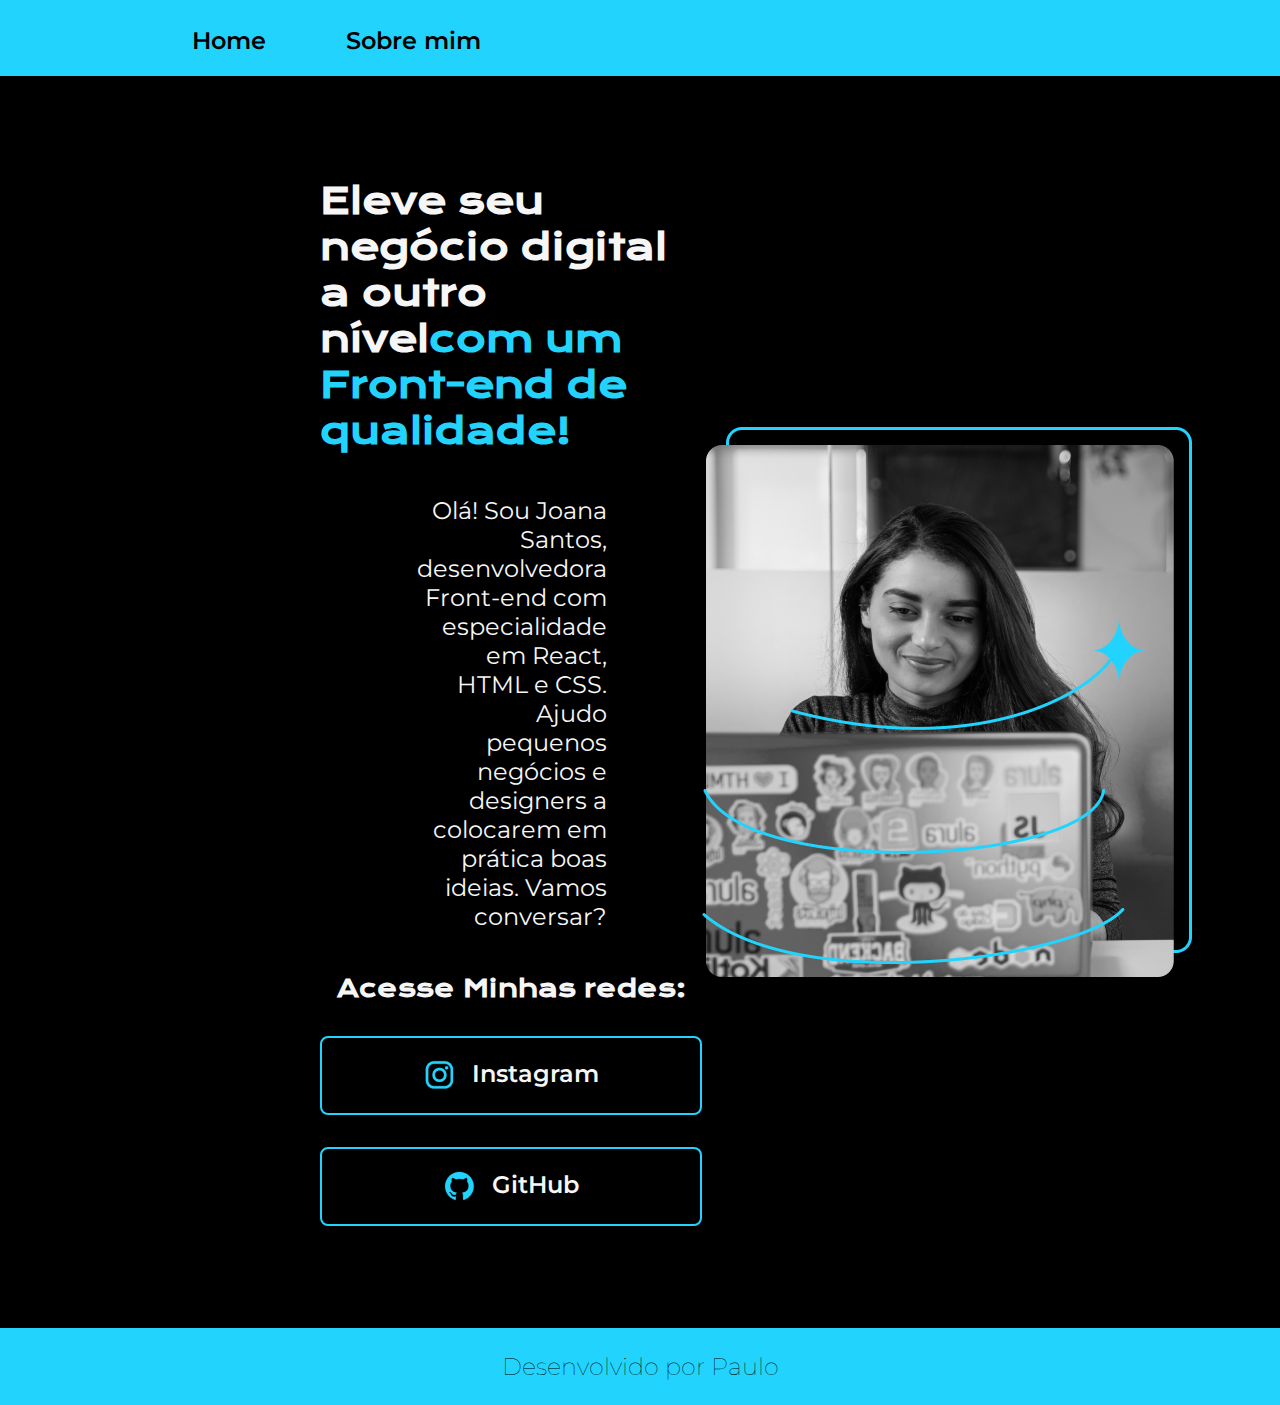
<file: index.html>
<!DOCTYPE html>
<html lang="pt-br">

<head>
    <meta charset="UTF-8">
    <meta http-equiv="X-UA-Compatible" content="IE=edge">
    <meta name="viewport" content="width=device-width, initial-scale=1.0">
    <title>Portifolio</title>
    <link rel="stylesheet" href="./estilo css/style.css">
</head>

<body>
    <header class="cabecalho">
        <nav class="cabecalho__menu">
            <a class="cabecalho__menu__link" href="index.html" >Home</a>
            <a class="cabecalho__menu__link" href="about.html">Sobre mim</a>
        </nav>
    </header>
    <main class="apresentacao">
        <section class="apresentacao__conteudo">
            <h1 class="apresentacao__conteudo__titulo">Eleve seu negócio digital a outro nível<strong 
            class="titulo-destaque">com um Front-end de qualidade!
            </strong></h1>
            <p class="apresentacao__conteudo__texto">Olá! Sou Joana Santos, desenvolvedora
            Front-end com especialidade em React, HTML e
            CSS. Ajudo pequenos negócios e designers a
            colocarem em prática boas ideias. Vamos
            conversar?</p>
            <div class="apresentacao__links">
                <h2 class ="apresentacao__links__subtitulo">Acesse Minhas redes:</h2>
                <a class="apresentacao__links__link" href="https://instagram.com/rafaballerini">
                    <img src="Imagem/instagram.png" alt="logo do intagram">
                  
                    Instagram
                </a>
                <a class="apresentacao__links__link" href="https://github.com/guilhermeonrails">
                <img src="Imagem/github.png" alt="logo do github">
                GitHub
                </a>
            </div>
        </section>
        <img src="Imagem/Imagem.png" alt="Foto da Joana Santos programando">
    </main>
    <footer class="rodapé">
        <p>Desenvolvido por Paulo</p>
    </footer>
</body>

</html>
</file>
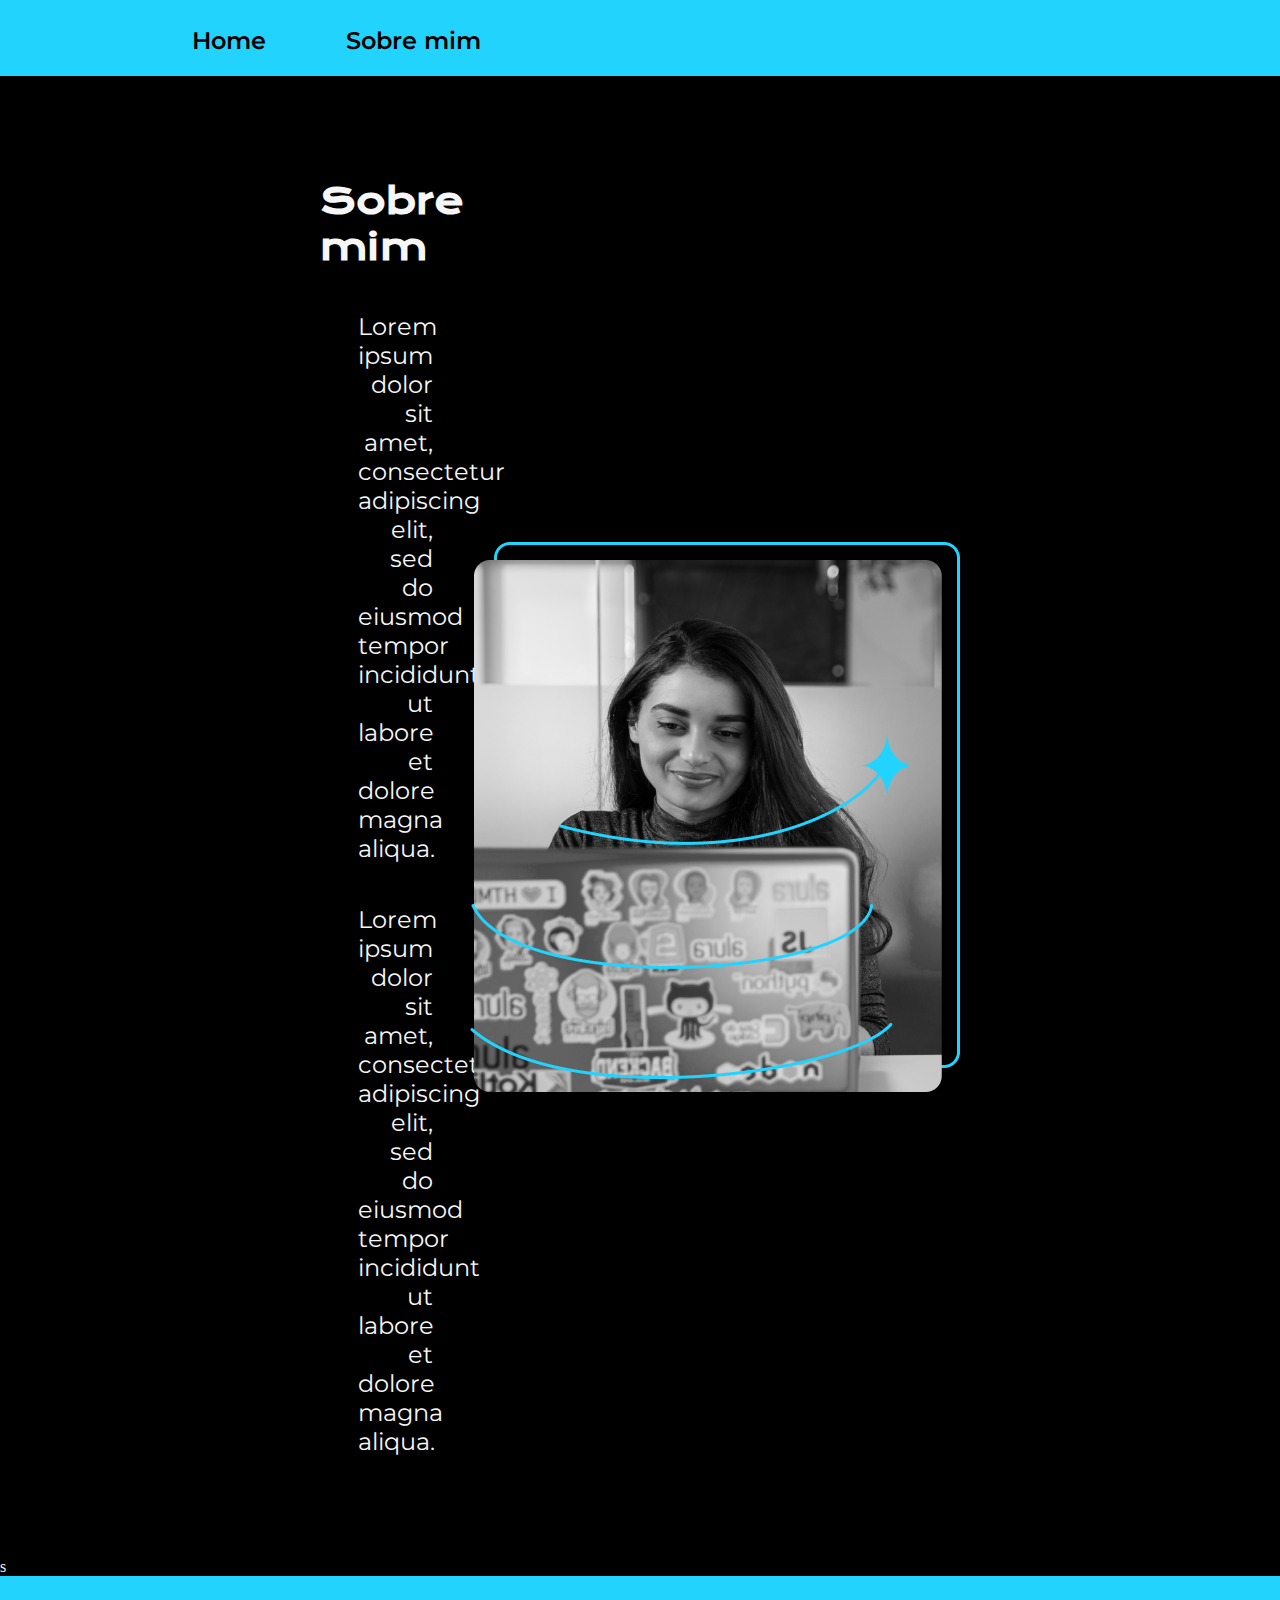
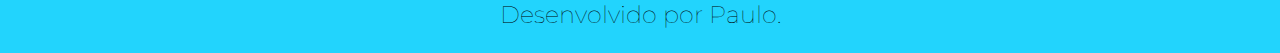
<file: about.html>
<!DOCTYPE html>
<html lang="pt-br">
<head>
    <meta charset="UTF-8">
    <meta http-equiv="X-UA-Compatible" content="IE=edge">
    <meta name="viewport" content="width=device-width, initial-scale=1.0">
    <title>Sobre mim</title>
    <link rel="stylesheet" href="./estilo css/style.css">
</head>
<body>
<header class="cabecalho">
    <nav class="cabecalho__menu">
        <a class="cabecalho__menu__link" href="index.html">Home</a>
        <a class="cabecalho__menu__link" href="about.html">Sobre mim</a>
    </nav>
</header>
<main class="apresentacao">
    <section class="apresentacao__conteudo">
        <h1 class="apresentacao__conteudo__titulo">Sobre mim</h1>
        <p class="apresentacao__conteudo__texto">Lorem ipsum dolor sit amet, consectetur adipiscing elit, sed do eiusmod tempor incididunt ut labore et dolore magna aliqua.</p>
        <p class="apresentacao__conteudo__texto">Lorem ipsum dolor sit amet, consectetur adipiscing elit, sed do eiusmod tempor incididunt ut labore et dolore magna aliqua.</p>
       
    </section>
    <img src="Imagem/Imagem.png" alt="Foto da Joana Santos programando">
    
</main>s
<footer class="rodapé">
    <p>Desenvolvido por Paulo.</p>
</footer>
</body>
</html>
</file>
<file: estilo css/style.css>
@import url('https://fonts.googleapis.com/css2?family=Krona+One&family=Montserrat:wght@400;600&display=swap');
:root{
    --cor-primaria:#000000;
    --cor-secundaria:#F6F6F6;
    --cor-terciaria:#22D4FD;
    --cor-quartenaria:#2b2b2b;
    --font-principal:'Krona One', sans-serif;
    --font-secundaria:'Montserrat', sans-serif;
}

*{
    margin: 0;
    padding: 0;
}

body{
    
    /* height: 100vh; */
    box-sizing: border-box;
    background-color: var(--cor-primaria);
    color: var(--cor-secundaria);
    
}

.titulo-destaque{
 color: var(--cor-terciaria);
}

.apresentacao{
    padding: 8% 25%;
    display: flex;
    align-items: center;
    justify-content: space-between;
    
}
.apresentacao__conteudo{
    width: 615px;
    display: flex;
    flex-direction: column;
    gap: 42px;
    align-items: center; /* Alinha os elementos verticalmente */
    
}


.apresentacao__conteudo__titulo{
    font-size: 36px;
    font-family: var(--font-principal);
}
.cabecalho{
    padding: 2% 0% 0% 15%;
    width: 100%;
    height: 50px; /* Altura do retângulo */
    background-color: var(--cor-terciaria);

  

}    
.cabecalho__menu{
    display: flex;
    gap: 80px;

}
.cabecalho__menu__link{
    font-family:var(--font-secundaria) ;
    font-size: 24px;
    font-weight: 600;
  color: var(--cor-primaria);
    text-decoration: none;
   
}

.apresentacao__conteudo__texto{
    font-size: 24px;
    font-family: var(--font-secundaria);
    text-align: right;
    width: 50%; 
}

.apresentacao__links{
    display: flex;
    justify-content: space-between;
    flex-direction: column;
    align-items: center;
    gap: 32px;
}

.apresentacao__links__link{
    /* background-color: #22D4FD; */
    display: flex;
    justify-content: center;
    gap: 16px;
    border:  2px solid var(--cor-terciaria);
    width: 378px;
    text-align: center;
    border-radius: 8px;
    font-size: 24px;
    font-weight: 600;
    padding: 21.5px 0;
    text-decoration: none;
    color: var(--cor-secundaria);
    font-family: var(--font-secundaria);
}.apresentacao__links__link:hover{
 background-color: var(--cor-quartenaria);
}
.apresentacao__links__subtitulo{
font-family: var(--font-principal);
font-family: 400;
font-size: 24px;
}
.rodapé{
    text-align: center;
    color: var(--cor-primaria);
    background-color: var(--cor-terciaria);
    padding: 24px ;
    font-family:var(--font-secundaria);
    font-size:  24px;
    font-weight: 100;
    
}
</file>
